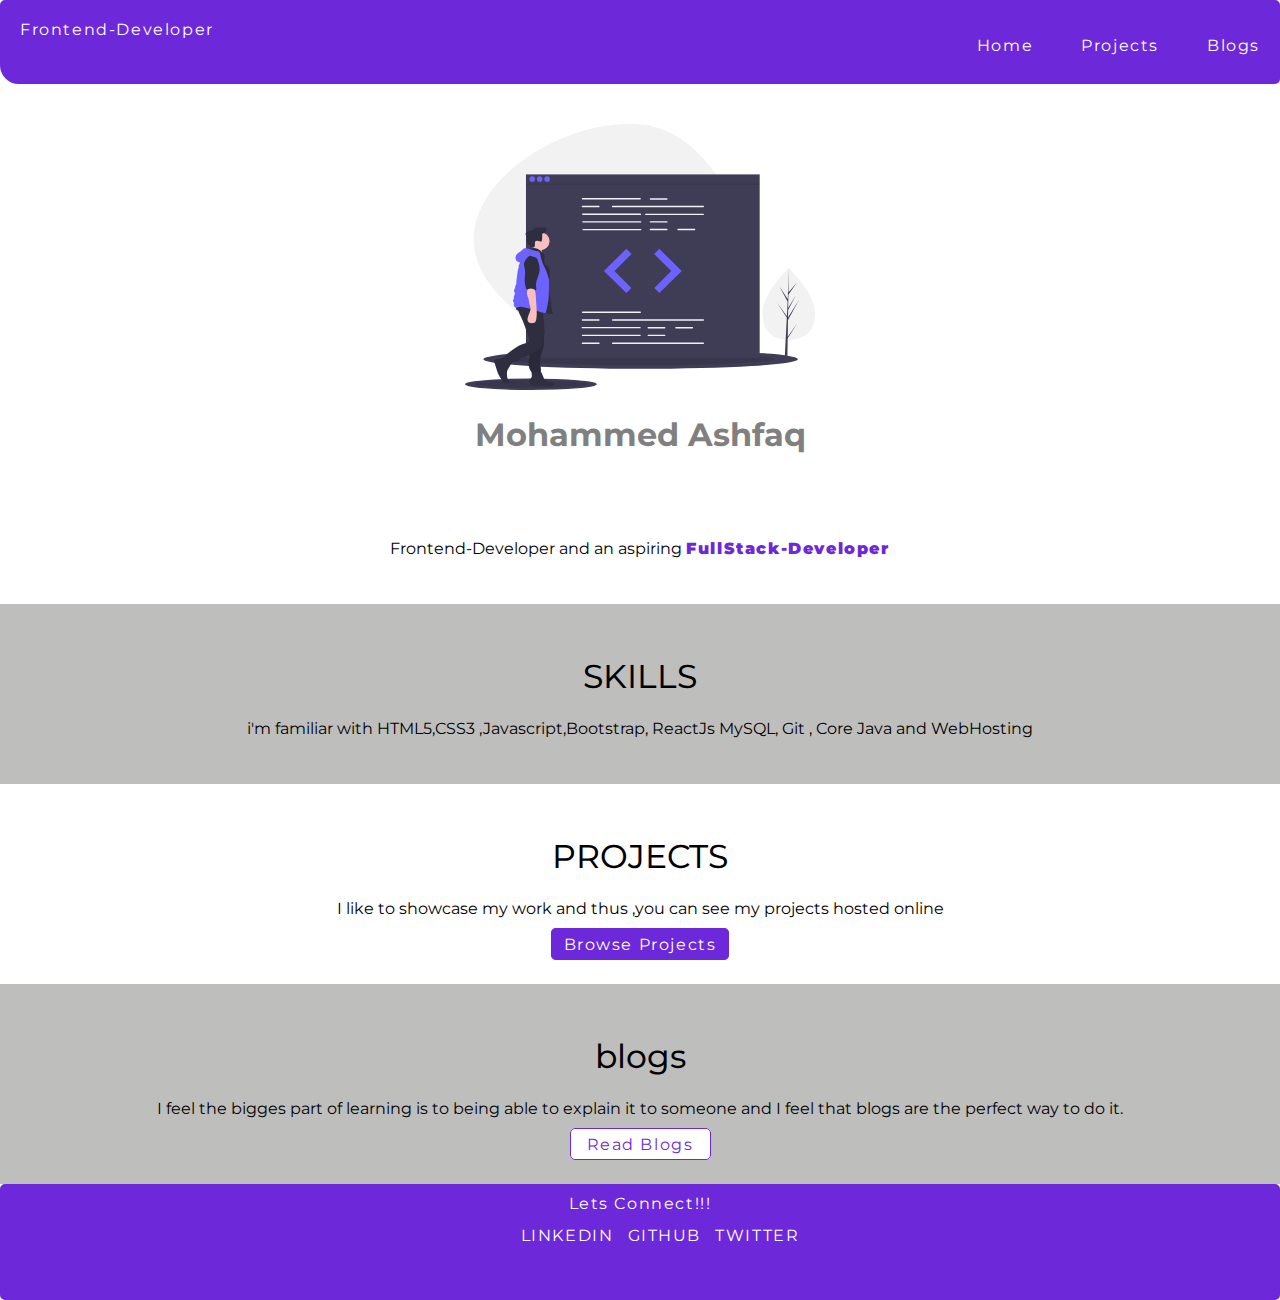
<file: index.html>
<!DOCTYPE html>
<html lang="en">
  <head>
    <meta charset="UTF-8" />
    <meta name="viewport" content="width=device-width, initial-scale=1.0" />
    <title>Ashfaq-Portfolio</title>
    <link rel="stylesheet" href="/styles.css" />
  </head>
  <body>
    <nav class="nav">
      <header class="navbrand">
        Frontend-Developer
        <ul class="inline">
          <li class="v"><a href="index.html"> Home</a></li>
          <li class="v"><a href="/projects.html"> Projects </a></li>
          <li class="v"><a href="/blogs.html"> Blogs </a></li>
        </ul>
      </header>
    </nav>
    <header class="header">
      <img src="/images/undraw_code_review_l1q9 (1).svg" class="header-img" />
      <h1>Mohammed Ashfaq</h1>
    </header>

    <section>
      <p style="color: black;">
        Frontend-Developer and an aspiring
        <a href="" class="text">FullStack-Developer</a>
      </p>
    </section>

    <section style="background-color: #bebebd;">
      <h1>SKILLS</h1>
      <p>
        i'm familiar with HTML5,CSS3 ,Javascript,Bootstrap, ReactJs MySQL, Git ,
        Core Java and WebHosting
      </p>
    </section>
    <section>
      <h1>PROJECTS</h1>
      <p>
        I like to showcase my work and thus ,you can see my projects hosted
        online
      </p>
      <a href="/projects.html" class="primary-btn">Browse Projects</a>
    </section>
    <section style="background-color: #bebebd;">
      <h1>blogs</h1>
      <p>
        I feel the bigges part of learning is to being able to explain it to
        someone and I feel that blogs are the perfect way to do it.
      </p>
      <a href="/blogs.html" class="secondary-btn">Read Blogs</a>
    </section>

    <footer class="brand">
      <div class="navbrand">Lets Connect!!!</div>
      <ul class="footer-elements">
        <li class="v1">
          <a
            href="https://www.linkedin.com/in/ashfaqhaq/"
            style="color: white;"
          >
            LINKEDIN
          </a>
        </li>
        <li class="v1">
          <a href="https://github.com/ashfaqhaq" style="color: white;"
            >GITHUB</a
          >
        </li>
        <li class="v1">
          <a href="https://twitter.com/ashfaq_ulhaq" style="color: white;"
            >TWITTER
          </a>
        </li>
      </ul>
    </footer>
  </body>
</html>
</file>
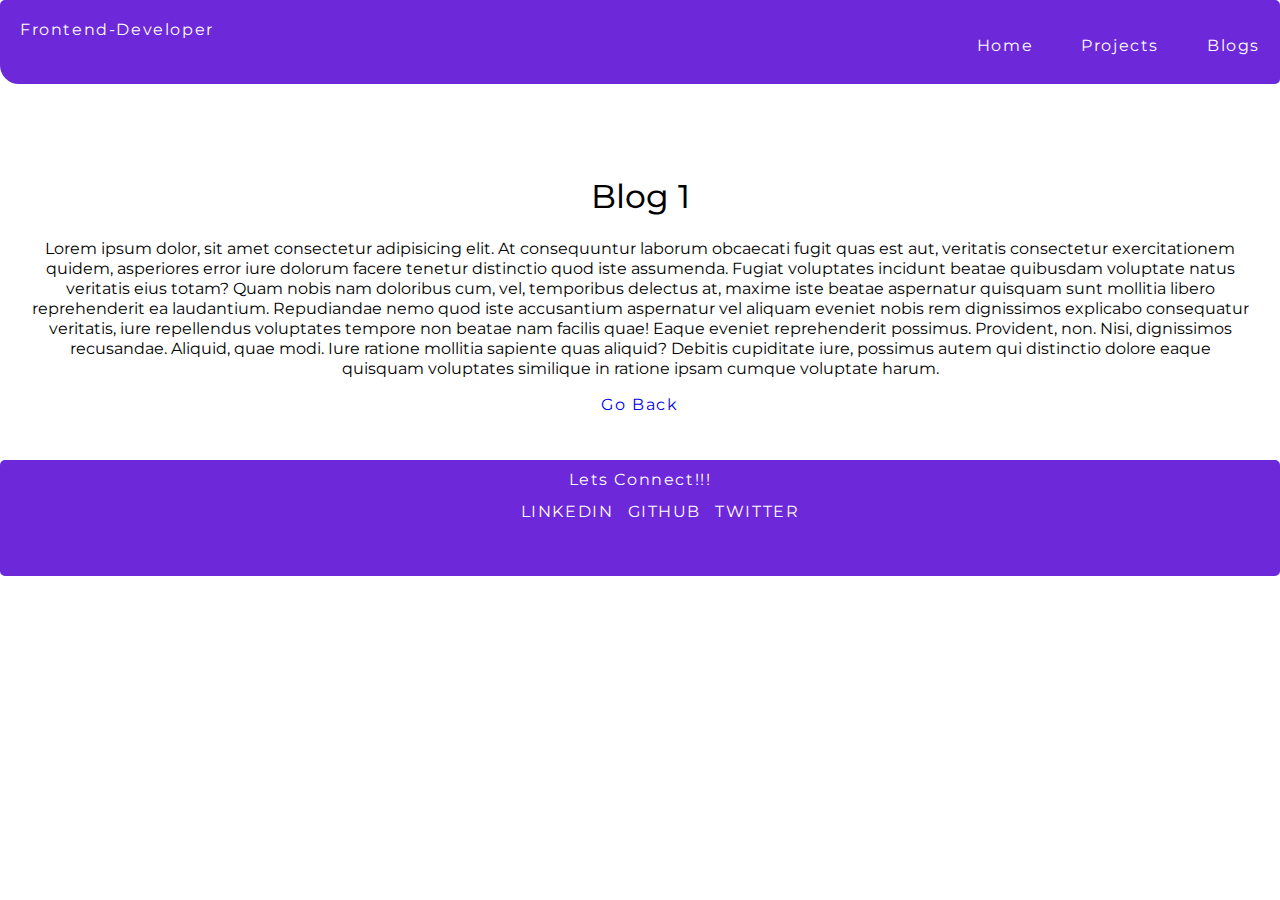
<file: blog1.html>
<!DOCTYPE html>
<html lang="en">
  <head>
    <meta charset="UTF-8" />
    <meta name="viewport" content="width=device-width, initial-scale=1.0" />
    <meta http-equiv="X-UA-Compatible" content="ie=edge" />
    <link rel="stylesheet" href="/styles.css" />

    <title>Blog 1</title>
  </head>
  <body>
    <nav class="nav">
      <header class="navbrand">
        Frontend-Developer
        <ul class="inline">
          <li class="v"><a href="index.html"> Home</a></li>
          <li class="v"><a href="/projects.html"> Projects </a></li>
          <li class="v"><a href="/blogs.html"> Blogs </a></li>
        </ul>
      </header>
    </nav>
    <section>
      <div class="container">
        <h1>Blog 1</h1>
        <p>
          Lorem ipsum dolor, sit amet consectetur adipisicing elit. At
          consequuntur laborum obcaecati fugit quas est aut, veritatis
          consectetur exercitationem quidem, asperiores error iure dolorum
          facere tenetur distinctio quod iste assumenda. Fugiat voluptates
          incidunt beatae quibusdam voluptate natus veritatis eius totam? Quam
          nobis nam doloribus cum, vel, temporibus delectus at, maxime iste
          beatae aspernatur quisquam sunt mollitia libero reprehenderit ea
          laudantium. Repudiandae nemo quod iste accusantium aspernatur vel
          aliquam eveniet nobis rem dignissimos explicabo consequatur veritatis,
          iure repellendus voluptates tempore non beatae nam facilis quae! Eaque
          eveniet reprehenderit possimus. Provident, non. Nisi, dignissimos
          recusandae. Aliquid, quae modi. Iure ratione mollitia sapiente quas
          aliquid? Debitis cupiditate iure, possimus autem qui distinctio dolore
          eaque quisquam voluptates similique in ratione ipsam cumque voluptate
          harum.
        </p>
        <a href="/blogs.html"> Go Back </a>
      </div>
    </section>
    <footer class="brand">
      <div class="navbrand">Lets Connect!!!</div>
      <ul class="footer-elements">
        <li class="v1">
          <a
            href="https://www.linkedin.com/in/ashfaqhaq/"
            style="color: white;"
          >
            LINKEDIN
          </a>
        </li>
        <li class="v1">
          <a href="https://github.com/ashfaqhaq" style="color: white;"
            >GITHUB</a
          >
        </li>
        <li class="v1">
          <a href="https://twitter.com/ashfaq_ulhaq" style="color: white;"
            >TWITTER
          </a>
        </li>
      </ul>
    </footer>
  </body>
</html>
</file>
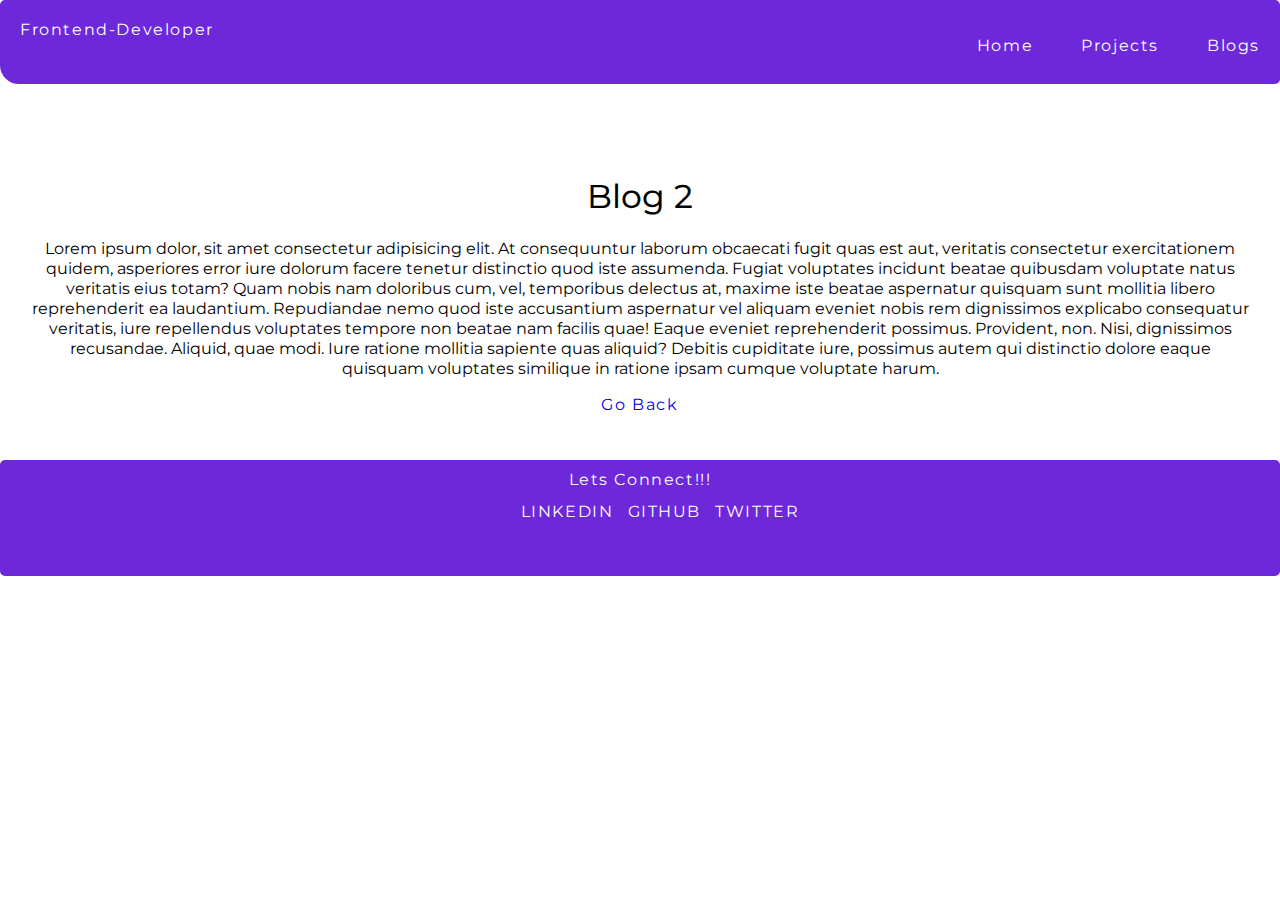
<file: blog2.html>
<!DOCTYPE html>
<html lang="en">
  <head>
    <meta charset="UTF-8" />
    <meta name="viewport" content="width=device-width, initial-scale=1.0" />
    <meta http-equiv="X-UA-Compatible" content="ie=edge" />
    <link rel="stylesheet" href="/styles.css" />

    <title>Blog 2</title>
  </head>
  <body>
    <nav class="nav">
      <header class="navbrand">
        Frontend-Developer
        <ul class="inline">
          <li class="v"><a href="index.html"> Home</a></li>
          <li class="v"><a href="/projects.html"> Projects </a></li>
          <li class="v"><a href="/blogs.html"> Blogs </a></li>
        </ul>
      </header>
    </nav>
    <section>
      <div class="container">
        <h1>Blog 2</h1>
        <p>
          Lorem ipsum dolor, sit amet consectetur adipisicing elit. At
          consequuntur laborum obcaecati fugit quas est aut, veritatis
          consectetur exercitationem quidem, asperiores error iure dolorum
          facere tenetur distinctio quod iste assumenda. Fugiat voluptates
          incidunt beatae quibusdam voluptate natus veritatis eius totam? Quam
          nobis nam doloribus cum, vel, temporibus delectus at, maxime iste
          beatae aspernatur quisquam sunt mollitia libero reprehenderit ea
          laudantium. Repudiandae nemo quod iste accusantium aspernatur vel
          aliquam eveniet nobis rem dignissimos explicabo consequatur veritatis,
          iure repellendus voluptates tempore non beatae nam facilis quae! Eaque
          eveniet reprehenderit possimus. Provident, non. Nisi, dignissimos
          recusandae. Aliquid, quae modi. Iure ratione mollitia sapiente quas
          aliquid? Debitis cupiditate iure, possimus autem qui distinctio dolore
          eaque quisquam voluptates similique in ratione ipsam cumque voluptate
          harum.
        </p>
        <a href="/blogs.html"> Go Back </a>
      </div>
    </section>
    <footer class="brand">
      <div class="navbrand">Lets Connect!!!</div>
      <ul class="footer-elements">
        <li class="v1">
          <a
            href="https://www.linkedin.com/in/ashfaqhaq/"
            style="color: white;"
          >
            LINKEDIN
          </a>
        </li>
        <li class="v1">
          <a href="https://github.com/ashfaqhaq" style="color: white;"
            >GITHUB</a
          >
        </li>
        <li class="v1">
          <a href="https://twitter.com/ashfaq_ulhaq" style="color: white;"
            >TWITTER
          </a>
        </li>
      </ul>
    </footer>
  </body>
</html>
</file>
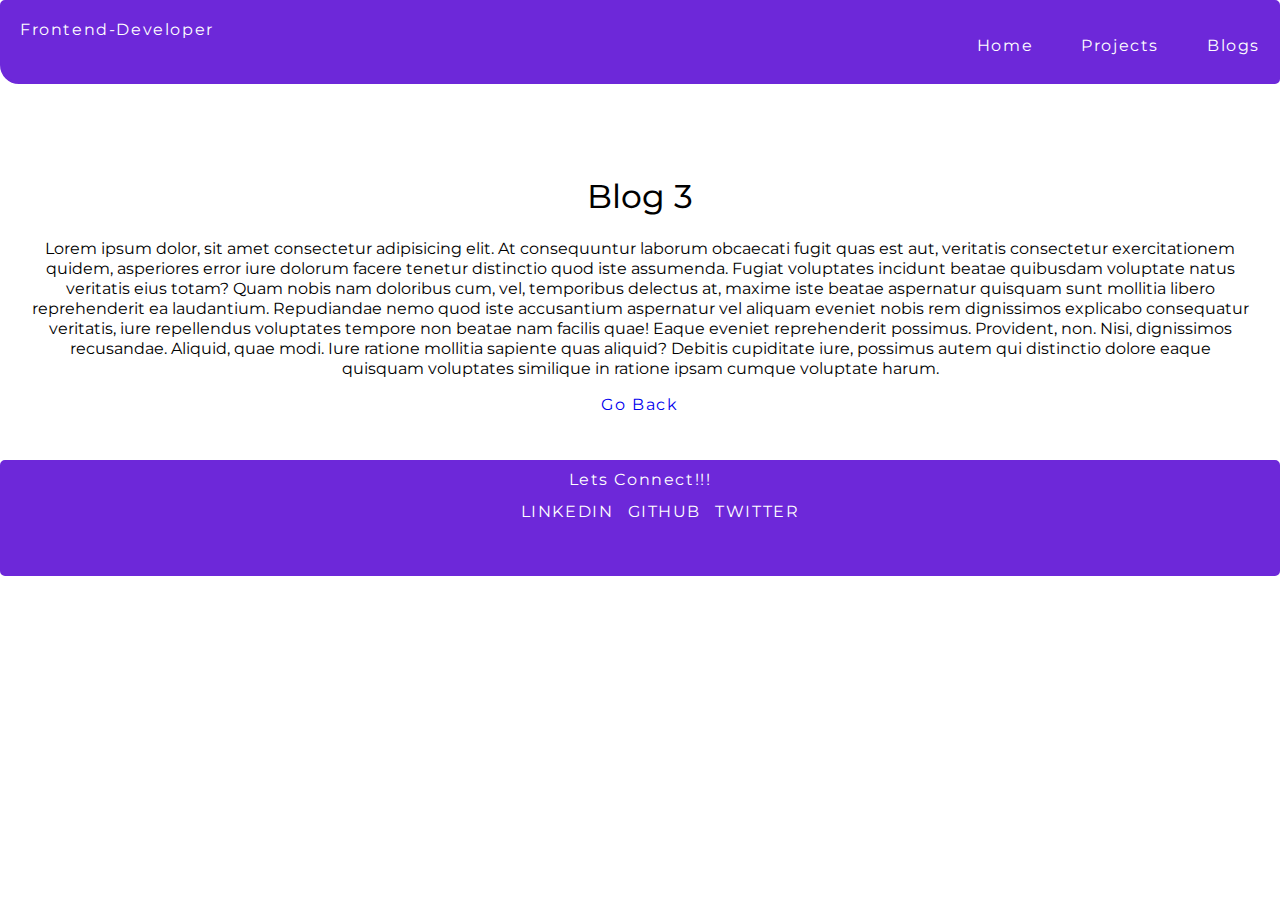
<file: blog3.html>
<!DOCTYPE html>
<html lang="en">
  <head>
    <meta charset="UTF-8" />
    <meta name="viewport" content="width=device-width, initial-scale=1.0" />
    <meta http-equiv="X-UA-Compatible" content="ie=edge" />
    <link rel="stylesheet" href="/styles.css" />

    <title>Blog 3</title>
  </head>
  <body>
    <nav class="nav">
      <header class="navbrand">
        Frontend-Developer
        <ul class="inline">
          <li class="v"><a href="index.html"> Home</a></li>
          <li class="v"><a href="/projects.html"> Projects </a></li>
          <li class="v"><a href="/blogs.html"> Blogs </a></li>
        </ul>
      </header>
    </nav>
    <section>
      <div class="container">
        <h1>Blog 3</h1>
        <p>
          Lorem ipsum dolor, sit amet consectetur adipisicing elit. At
          consequuntur laborum obcaecati fugit quas est aut, veritatis
          consectetur exercitationem quidem, asperiores error iure dolorum
          facere tenetur distinctio quod iste assumenda. Fugiat voluptates
          incidunt beatae quibusdam voluptate natus veritatis eius totam? Quam
          nobis nam doloribus cum, vel, temporibus delectus at, maxime iste
          beatae aspernatur quisquam sunt mollitia libero reprehenderit ea
          laudantium. Repudiandae nemo quod iste accusantium aspernatur vel
          aliquam eveniet nobis rem dignissimos explicabo consequatur veritatis,
          iure repellendus voluptates tempore non beatae nam facilis quae! Eaque
          eveniet reprehenderit possimus. Provident, non. Nisi, dignissimos
          recusandae. Aliquid, quae modi. Iure ratione mollitia sapiente quas
          aliquid? Debitis cupiditate iure, possimus autem qui distinctio dolore
          eaque quisquam voluptates similique in ratione ipsam cumque voluptate
          harum.
        </p>
        <a href="/blogs.html"> Go Back </a>
      </div>
    </section>
    <footer class="brand">
      <div class="navbrand">Lets Connect!!!</div>
      <ul class="footer-elements">
        <li class="v1">
          <a
            href="https://www.linkedin.com/in/ashfaqhaq/"
            style="color: white;"
          >
            LINKEDIN
          </a>
        </li>
        <li class="v1">
          <a href="https://github.com/ashfaqhaq" style="color: white;"
            >GITHUB</a
          >
        </li>
        <li class="v1">
          <a href="https://twitter.com/ashfaq_ulhaq" style="color: white;"
            >TWITTER
          </a>
        </li>
      </ul>
    </footer>
  </body>
</html>
</file>
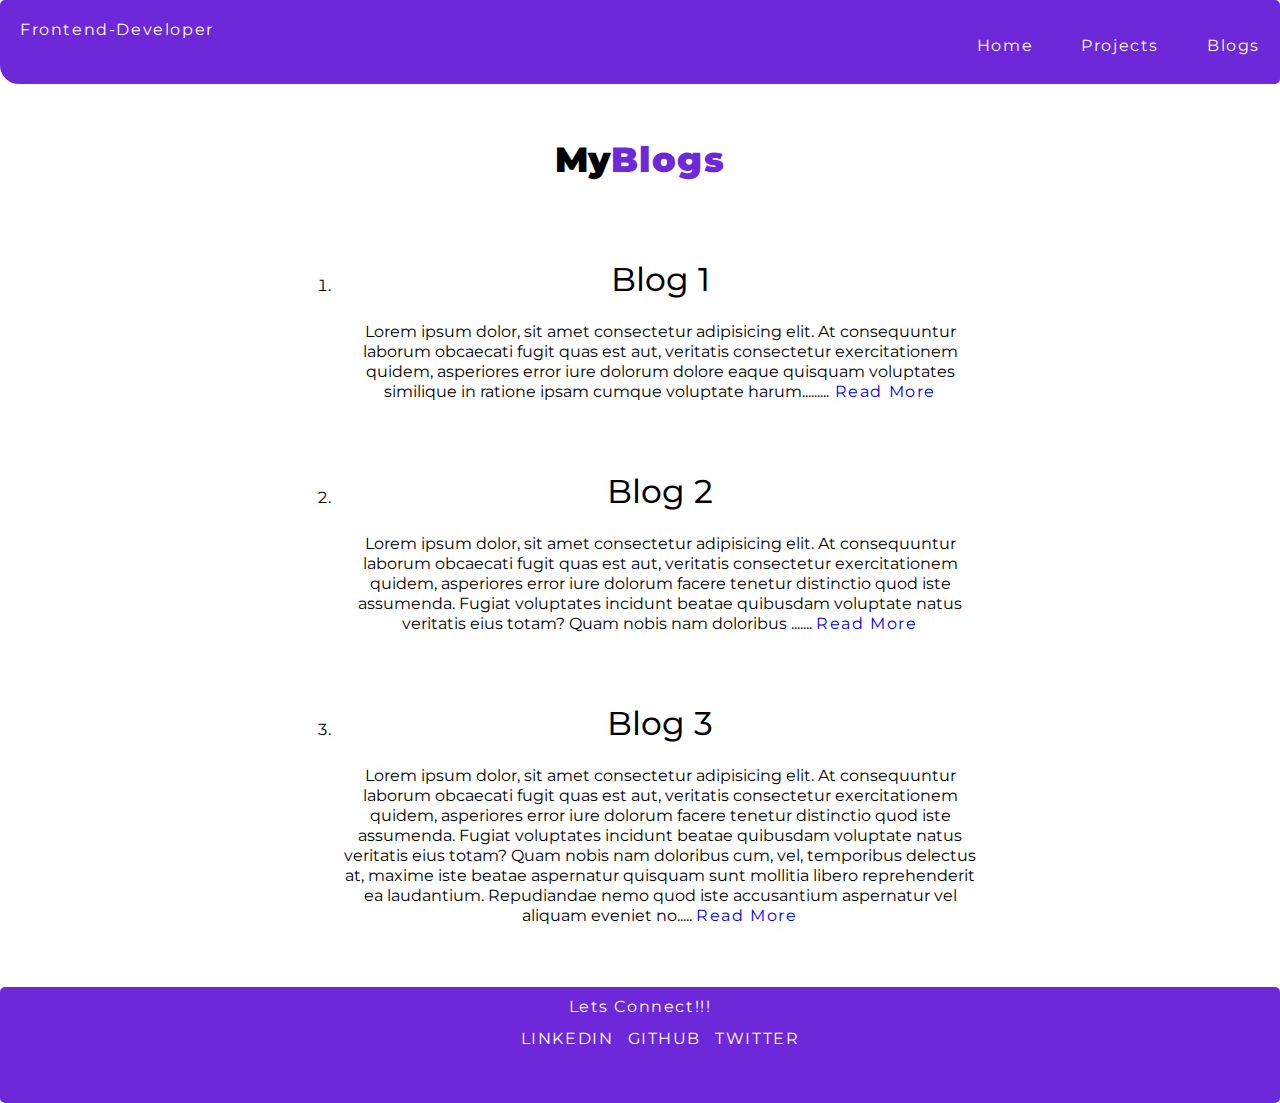
<file: blogs.html>
<!DOCTYPE html>
<html lang="en">
  <head>
    <meta charset="UTF-8" />
    <meta name="viewport" content="width=device-width, initial-scale=1.0" />
    <title>Ashfaq-Portfolio</title>
    <link rel="stylesheet" href="/styles.css" />
  </head>
  <body>
    <nav class="nav">
      <header class="navbrand">
        Frontend-Developer
        <ul class="inline">
          <li class="v"><a href="index.html"> Home</a></li>
          <li class="v"><a href="/projects.html"> Projects </a></li>
          <li class="v"><a href="/blogs.html"> Blogs </a></li>
        </ul>
      </header>
    </nav>

    <section
      class="container-center"
      style="
        font-weight: 900;
        font-size: 35px;
        padding-bottom: 10px;
        position: relative;
      "
    >
      My<span class="text">Blogs</span>
    </section>

    <!-- blogs section -->
    <section>
      <ol class="container-center">
        <li>
          <div class="container">
            <h1>Blog 1</h1>
            <p>
              Lorem ipsum dolor, sit amet consectetur adipisicing elit. At
              consequuntur laborum obcaecati fugit quas est aut, veritatis
              consectetur exercitationem quidem, asperiores error iure dolorum
              dolore eaque quisquam voluptates similique in ratione ipsam cumque
              voluptate harum.........<a href="/blog1.html"> Read More </a>
            </p>
          </div>
        </li>

        <li>
          <div class="container">
            <h1>Blog 2</h1>
            <p>
              Lorem ipsum dolor, sit amet consectetur adipisicing elit. At
              consequuntur laborum obcaecati fugit quas est aut, veritatis
              consectetur exercitationem quidem, asperiores error iure dolorum
              facere tenetur distinctio quod iste assumenda. Fugiat voluptates
              incidunt beatae quibusdam voluptate natus veritatis eius totam?
              Quam nobis nam doloribus .......
              <a href="/blog2.html"> Read More </a>
            </p>
          </div>
        </li>
        <li>
          <div class="container">
            <h1>Blog 3</h1>
            <p>
              Lorem ipsum dolor, sit amet consectetur adipisicing elit. At
              consequuntur laborum obcaecati fugit quas est aut, veritatis
              consectetur exercitationem quidem, asperiores error iure dolorum
              facere tenetur distinctio quod iste assumenda. Fugiat voluptates
              incidunt beatae quibusdam voluptate natus veritatis eius totam?
              Quam nobis nam doloribus cum, vel, temporibus delectus at, maxime
              iste beatae aspernatur quisquam sunt mollitia libero reprehenderit
              ea laudantium. Repudiandae nemo quod iste accusantium aspernatur
              vel aliquam eveniet no..... <a href="/blog3.html"> Read More </a>
            </p>
          </div>
        </li>
      </ol>
    </section>

    <footer class="brand">
      <div class="navbrand">Lets Connect!!!</div>
      <ul class="footer-elements">
        <li class="v1">
          <a
            href="https://www.linkedin.com/in/ashfaqhaq/"
            style="color: white;"
          >
            LINKEDIN
          </a>
        </li>
        <li class="v1">
          <a href="https://github.com/ashfaqhaq" style="color: white;"
            >GITHUB</a
          >
        </li>
        <li class="v1">
          <a href="https://twitter.com/ashfaq_ulhaq" style="color: white;"
            >TWITTER
          </a>
        </li>
      </ul>
    </footer>
  </body>
</html>
</file>
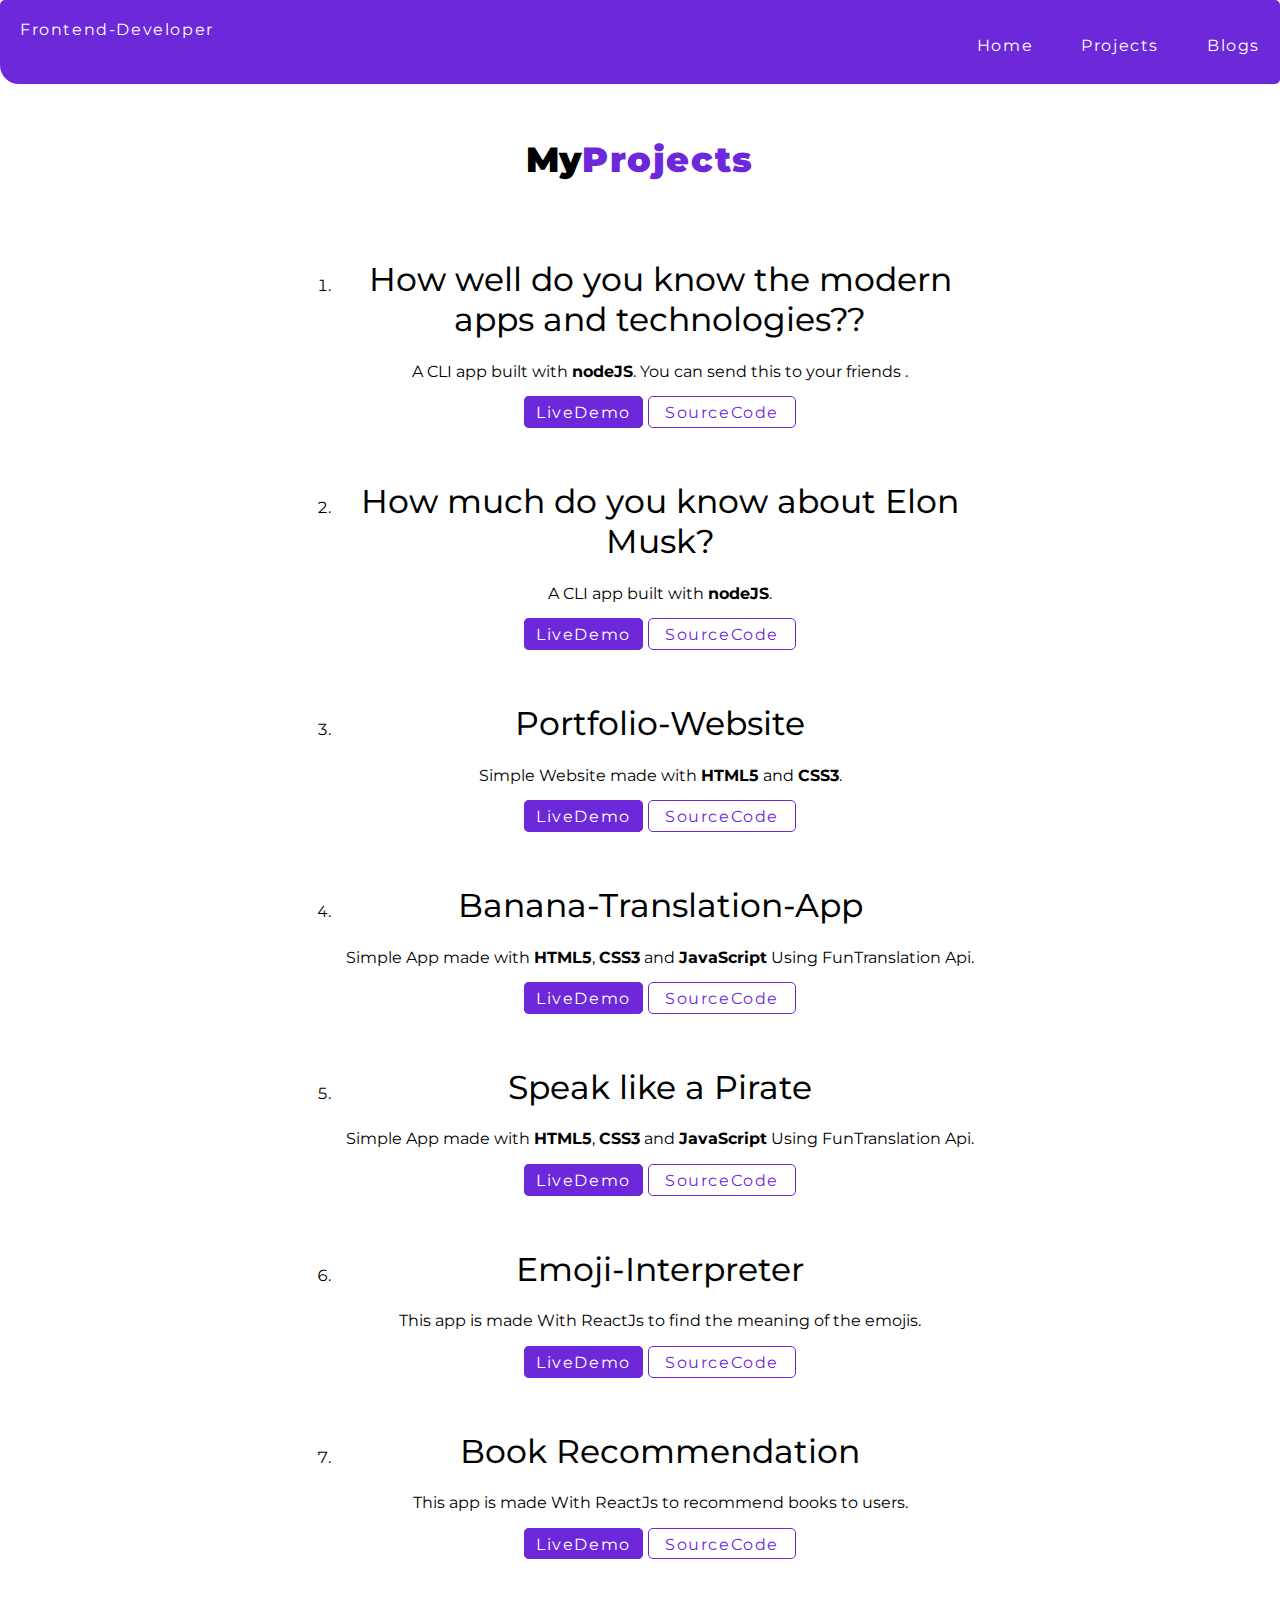
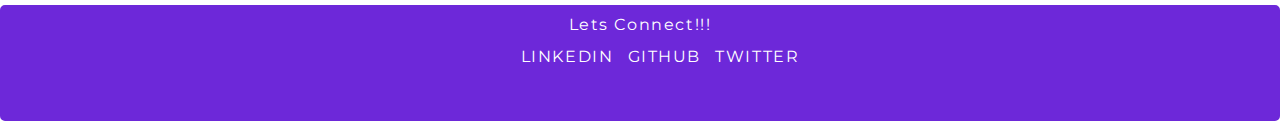
<file: projects.html>
<!DOCTYPE html>
<html lang="en">
  <head>
    <meta charset="UTF-8" />
    <meta name="viewport" content="width=device-width, initial-scale=1.0" />
    <title>Ashfaq-Portfolio</title>
    <link rel="stylesheet" href="/styles.css" />
  </head>
  <body>
    <nav class="nav">
      <header class="navbrand">
        Frontend-Developer
        <ul class="inline">
          <li class="v"><a href="index.html"> Home</a></li>
          <li class="v"><a href="/projects.html"> Projects </a></li>
          <li class="v"><a href="/blogs.html"> Blogs </a></li>
        </ul>
      </header>
    </nav>

    <section
      class="container-center"
      style="
        font-weight: 900;
        font-size: 35px;
        padding-bottom: 10px;
        position: relative;
      "
    >
      My<span class="text">Projects</span>
    </section>

    <!-- Projects section -->
    <section>
      <ol class="container-center">
        <li>
          <div class="container">
            <h1>How well do you know the modern apps and technologies??</h1>
            <p>
              A CLI app built with <b>nodeJS</b>. You can send this to your
              friends .
            </p>
            <ul
              class="footer-elements"
              style="display: inline-flex; padding: 5px;"
            >
              <li style="padding-right: 5px;">
                <a
                  href="https://repl.it/@ashfaqhaq/CLi-Quiz#index.js"
                  class="primary-btn"
                  >LiveDemo</a
                >
              </li>
              <br />
              <li>
                <a
                  href="https://github.com/ashfaqhaq/CLi-Quiz"
                  style="color: #6d28d9;"
                  class="secondary-btn"
                  >SourceCode</a
                >
              </li>
            </ul>
          </div>
        </li>

        <li>
          <div class="container">
            <h1>How much do you know about Elon Musk?</h1>
            <p>A CLI app built with <b>nodeJS</b>.</p>
            <ul
              class="footer-elements"
              style="display: inline-flex; padding: 5px;"
            >
              <li style="padding-right: 5px;">
                <a
                  href="https://repl.it/@ashfaqhaq/IllfatedNaivePercent#index.js"
                  class="primary-btn"
                  >LiveDemo</a
                >
              </li>
              <br />
              <li>
                <a
                  href="https://github.com/ashfaqhaq/ashfaq-muskQuiz"
                  style="color: #6d28d9;"
                  class="secondary-btn"
                  >SourceCode</a
                >
              </li>
            </ul>
          </div>
        </li>

        <li>
          <div class="container">
            <h1>Portfolio-Website</h1>
            <p>Simple Website made with <b>HTML5</b> and <b>CSS3</b>.</p>
            <ul
              class="footer-elements"
              style="display: inline-flex; padding: 5px;"
            >
              <li style="padding-right: 5px;">
                <a
                  href="https://ashfaq-portfolio.netlify.app"
                  class="primary-btn"
                  >LiveDemo</a
                >
              </li>
              <br />
              <li>
                <a
                  href="https://github.com/ashfaqhaq/ashfaq-portfolio"
                  style="color: #6d28d9;"
                  class="secondary-btn"
                  >SourceCode</a
                >
              </li>
            </ul>
          </div>
        </li>

        <li>
          <div class="container">
            <h1>Banana-Translation-App</h1>
            <p>
              Simple App made with <b>HTML5</b>, <b>CSS3</b> and
              <b>JavaScript</b> Using FunTranslation Api.
            </p>
            <ul
              class="footer-elements"
              style="display: inline-flex; padding: 5px;"
            >
              <li style="padding-right: 5px;">
                <a href="https://9ji04.csb.app" class="primary-btn">LiveDemo</a>
              </li>
              <br />
              <li>
                <a
                  href="https://github.com/ashfaqhaq/banana-translation"
                  style="color: #6d28d9;"
                  class="secondary-btn"
                  >SourceCode</a
                >
              </li>
            </ul>
          </div>
        </li>

        <li>
          <div class="container">
            <h1>Speak like a Pirate</h1>
            <p>
              Simple App made with <b>HTML5</b>, <b>CSS3</b> and
              <b>JavaScript</b> Using FunTranslation Api.
            </p>
            <ul
              class="footer-elements"
              style="display: inline-flex; padding: 5px;"
            >
              <li style="padding-right: 5px;">
                <a href="https://ashfaq-pirate.netlify.app/" class="primary-btn"
                  >LiveDemo</a
                >
              </li>
              <br />
              <li>
                <a
                  href="https://github.com/ashfaqhaq/pirate-translator"
                  style="color: #6d28d9;"
                  class="secondary-btn"
                  >SourceCode</a
                >
              </li>
            </ul>
          </div>
        </li>

        <li>
          <div class="container">
            <h1>Emoji-Interpreter</h1>
            <p>
              This app is made With ReactJs to find the meaning of the emojis.
            </p>
            <ul
              class="footer-elements"
              style="display: inline-flex; padding: 5px;"
            >
              <li style="padding-right: 5px;">
                <a href="https://ashfaq-emoji.netlify.app" class="primary-btn"
                  >LiveDemo</a
                >
              </li>
              <br />
              <li>
                <a
                  href="https://github.com/ashfaqhaq/emoji-react"
                  style="color: #6d28d9;"
                  class="secondary-btn"
                  >SourceCode</a
                >
              </li>
            </ul>
          </div>
        </li>

        <li>
          <div class="container">
            <h1>Book Recommendation</h1>
            <p>This app is made With ReactJs to recommend books to users.</p>
            <ul
              class="footer-elements"
              style="display: inline-flex; padding: 5px;"
            >
              <li style="padding-right: 5px;">
                <a
                  href="https://ashfaq-recommend.netlify.app"
                  class="primary-btn"
                  >LiveDemo</a
                >
              </li>
              <br />
              <li>
                <a
                  href="https://github.com/ashfaqhaq/ashfaq-recommend"
                  style="color: #6d28d9;"
                  class="secondary-btn"
                  >SourceCode</a
                >
              </li>
            </ul>
          </div>
        </li>
      </ol>
    </section>

    <footer class="brand">
      <div class="navbrand">Lets Connect!!!</div>
      <ul class="footer-elements">
        <li class="v1">
          <a
            href="https://www.linkedin.com/in/ashfaqhaq/"
            style="color: white;"
          >
            LINKEDIN
          </a>
        </li>
        <li class="v1">
          <a href="https://github.com/ashfaqhaq" style="color: white;"
            >GITHUB</a
          >
        </li>
        <li class="v1">
          <a href="https://twitter.com/ashfaq_ulhaq" style="color: white;"
            >TWITTER
          </a>
        </li>
      </ul>
    </footer>
  </body>
</html>
</file>
<file: styles.css>
@import url('https://fonts.googleapis.com/css2?family=Castoro&family=Montserrat&display=swap');
@import url('https://fonts.googleapis.com/css2?family=Montserrat:wght@900&display=swap');
body {
    font-family: 'Montserrat', sans-serif;
    height:auto;
   width:100%;
  
 
margin:auto; 
   
   
}
.container
{
  
   padding-top:1rem;
   padding-bottom:1rem;
  
   /* font-size: 17.8px;
    */
}
.container-center
{
 
    max-width:650px;
    height:auto;
      

    justify-content: center;
    align-items: center;
     margin:auto;
}
.primary-btn
{
    text-decoration: none;
   padding:0.3rem 0.7rem;
    border-radius: 5px;
    border: 1px solid#6D28D9;
    background-color:#6D28D9  ; 
    color:white;
    width:10px;
    margin: 0.5;
   
    
}
.secondary-btn
{
    text-decoration: none;
   padding:0.3rem 1rem;
    border-radius: 5px;
    border: 1px solid #6D28D9;
    background-color:white ;
    color:#6D28D9 ;
    width:10px;
   margin: 0.5;
    
}
.nav
{
  
   
    
    height: 60px;
    border: 2px solid#6D28D9  ;
   border-radius: 5px 5px 5px 19px ;
   background-color:#6D28D9  ;
    color:white;
    padding:10px;
    margin-bottom: 1.5rem;
    
   
   

    /* padding-right: 2rem; */
}
.navbrand
{
   
    letter-spacing: 0.1rem;
   padding: 0.5rem;
   
  

}
.inline
{
    text-decoration: none;
   list-style: none;
   display: inline-flex;
   float: right;
   
}
.v a
{
    padding-left: 3rem;
    color:white;
   
}
.header
{
    
    margin: auto;
    text-align: center;
    align-items: center;
    color:gray;
    display: block;
    padding: 1rem;
    
}
body hr{
  
  margin-top: 2rem;
  margin-bottom: 2rem;
}
footer
{
  
    
    height: 7rem;
    border: 2px solid#6D28D9  ;
   border-radius: 5px 5px 5px  5px;
   background-color:#6D28D9  ;
    color:white;
  text-align: center;
  
}
.footer-elements
{
    
   text-decoration: none;
    list-style: none;
   
    margin: 0px;
  display: inline;
  
    
}
 
.header-img
{
    
    height:auto;
    max-width: 350px;
    margin: auto;
  
} 
section 
{
    text-align: center;
   padding: 30px;
  font-size: 16.3px;
 
  
   
    
   
}
a{
    text-decoration: none;
    letter-spacing: 0.1rem;
   
    
    
}
 .text{
  
     letter-spacing: 0.1rem;
    color:#6D28D9;
     font-weight: 900;
     
  
 }
 .v1
 {
    padding:5px ;
    list-style: none;
    display: inline-flex;
 
   
}
section h1{
    font-weight:450;

}
</file>
